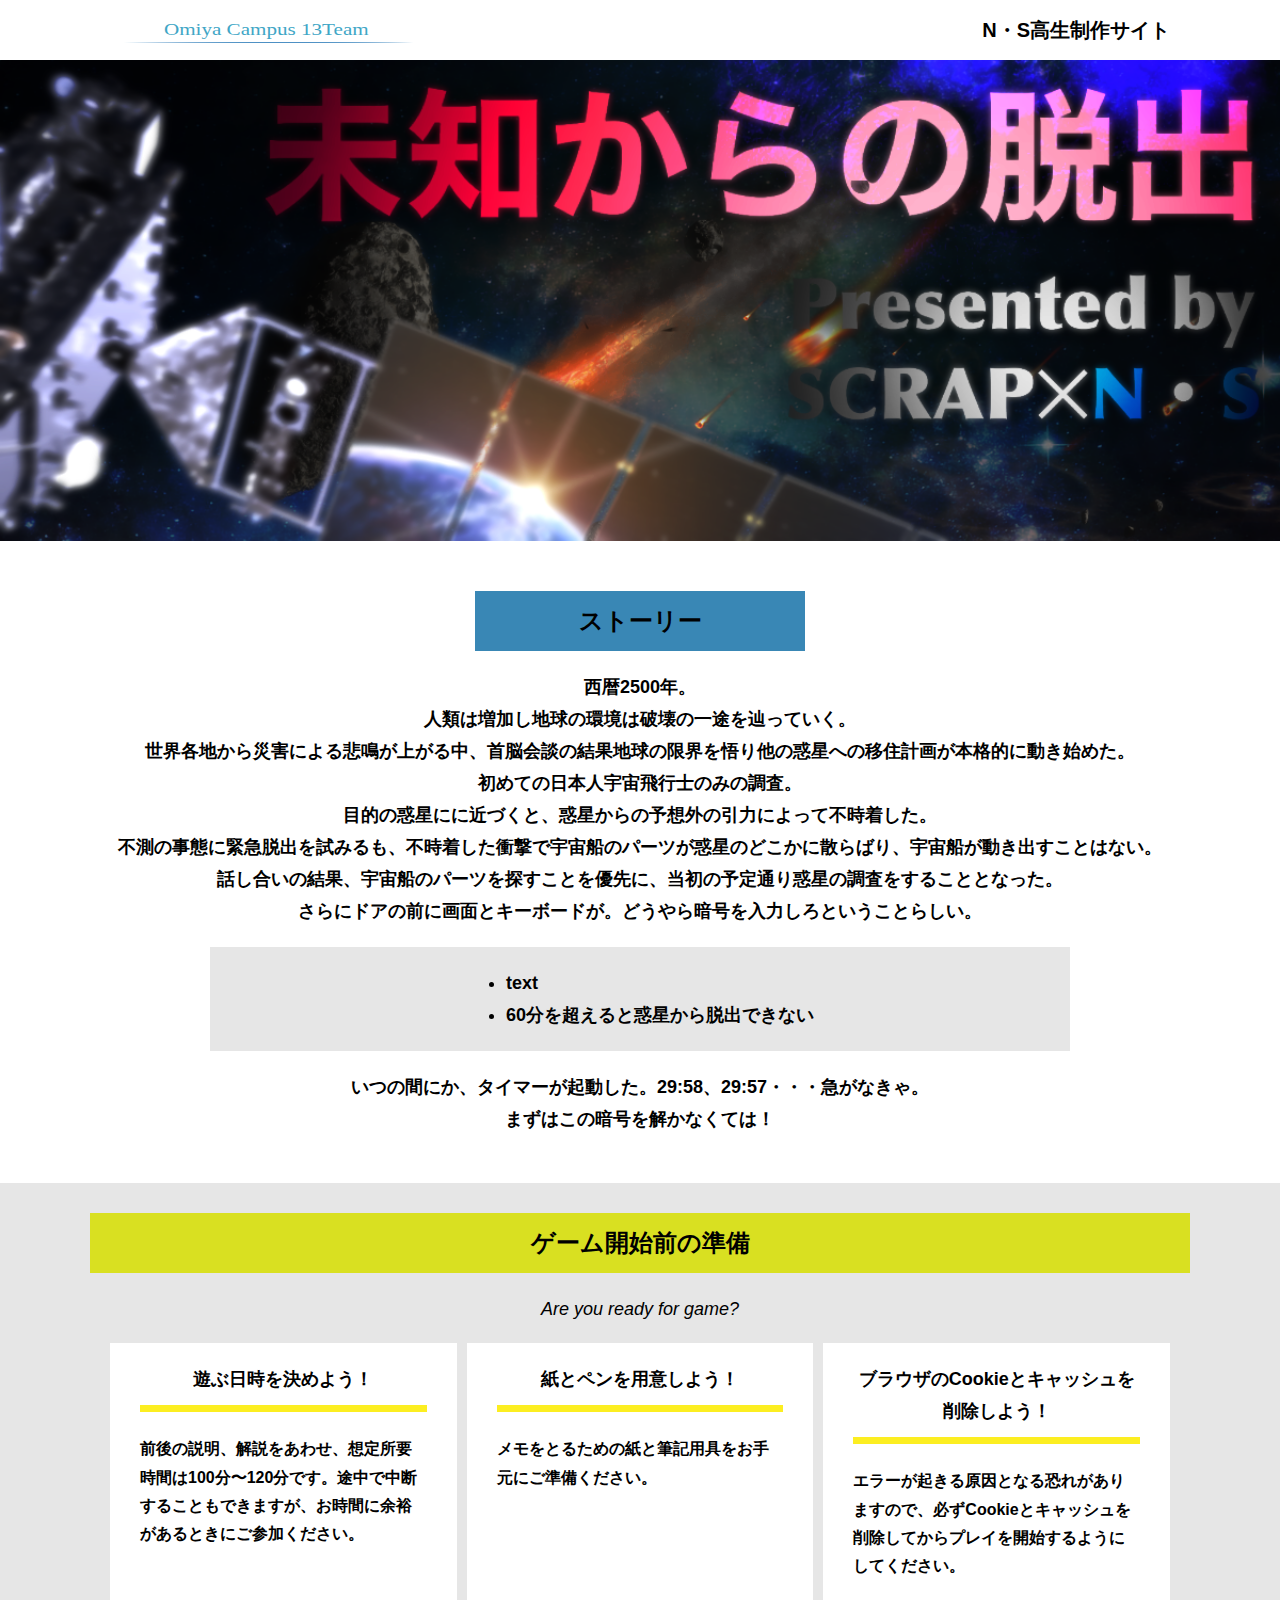
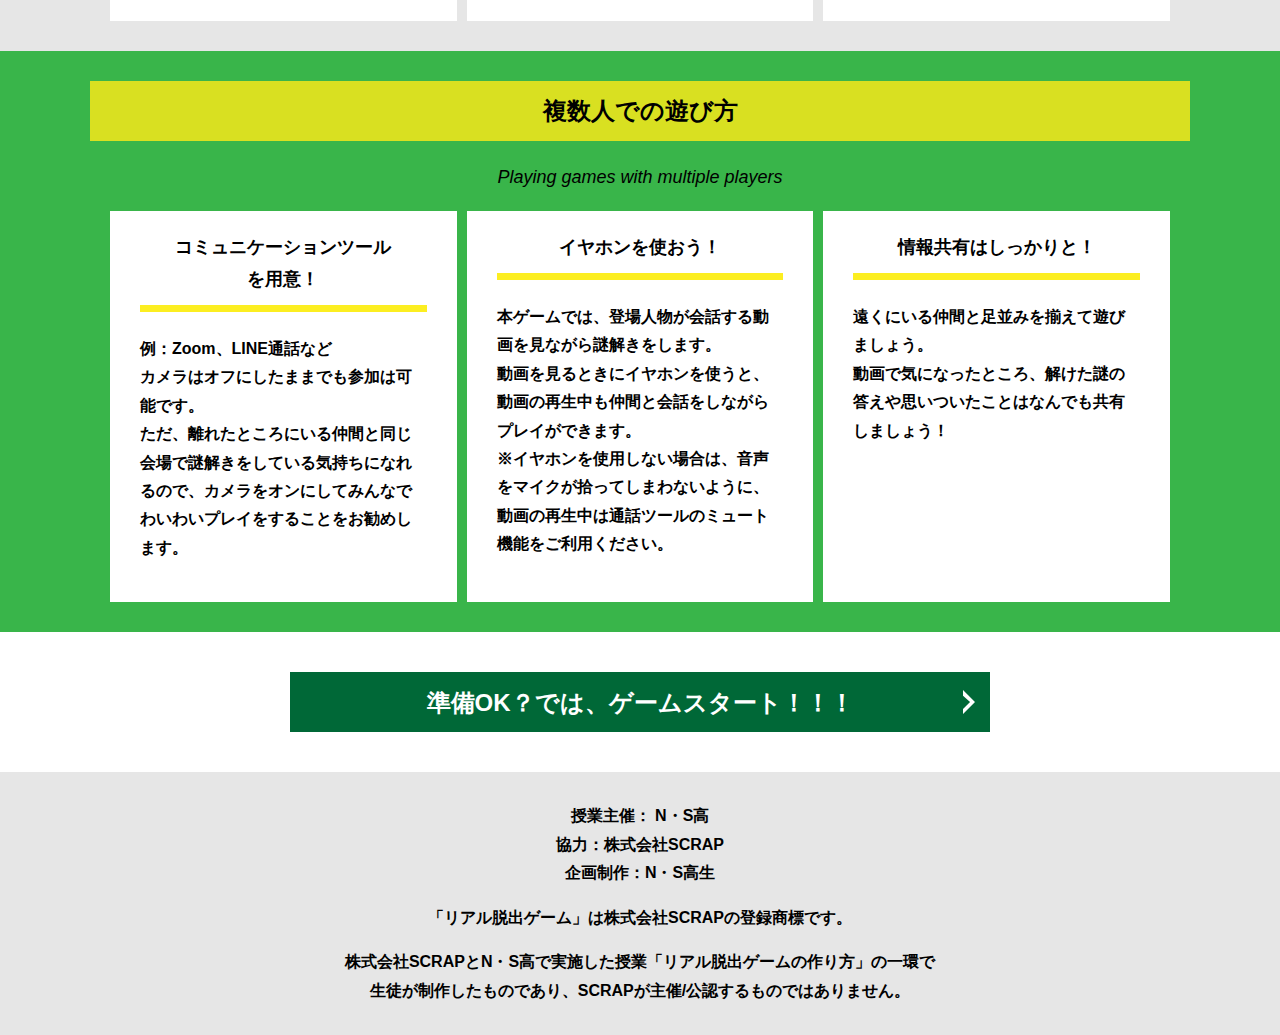
<file: index.html>
<!DOCTYPE html>
<html lang="ja">
<head>
  <meta charset="UTF-8">
  <meta http-equiv="X-UA-Compatible" content="IE=edge">
  <meta name="viewport" content="width=device-width, initial-scale=1.0">
  <title>未知からの脱出 │ Project N</title>
  <link rel="stylesheet" href="assets/css/normalize.css">
  <link rel="stylesheet" href="assets/css/style.css">
</head>
<body>
  <svg width="0" height="0" class="hidden">
    <symbol xmlns="http://www.w3.org/2000/svg" viewBox="0 0 12.47 24.94" id="arrow" class="arrow_svg">
      <title>arrow</title>
      <polygon points="0 24.94 0 19.66 7.35 12.47 0 5.92 0 0 12.47 12.47 0 24.94"/>
    </symbol>
  </svg>
  <header class="header">
    <div class="container">
      <div class="header__logo"><img src="assets/images/logo.svg" alt="チームロゴ"></div>
      <div class="header__name">N・S高生制作サイト</div>
    </div>
  </header>
  <main class="main index-page">
    <!-- タイトルエリア　ここから -->
    <h1 class="main-title"><img src="assets/images/top-image.png" alt="Presented by SCRAP×N・S高リアル脱出ゲーム制作PJ 封鎖された家庭科室からの脱出"></h1>
    <!-- タイトルエリア　ここまで -->
    <section class="section section--story">
      <div class="container">
        <h2 class="section-title section-title--keycolor section-title--story">ストーリー</h2>
        <div class="story">
          <p class="text-center">西暦2500年。<br>
            人類は増加し地球の環境は破壊の一途を辿っていく。<br>
            世界各地から災害による悲鳴が上がる中、首脳会談の結果地球の限界を悟り他の惑星への移住計画が本格的に動き始めた。<br>
            初めての日本人宇宙飛行士のみの調査。<br>
            目的の惑星にに近づくと、惑星からの予想外の引力によって不時着した。<br>
            不測の事態に緊急脱出を試みるも、不時着した衝撃で宇宙船のパーツが惑星のどこかに散らばり、宇宙船が動き出すことはない。<br>
            話し合いの結果、宇宙船のパーツを探すことを優先に、当初の予定通り惑星の調査をすることとなった。<br>
            さらにドアの前に画面とキーボードが。どうやら暗号を入力しろということらしい。</p>
          <div class="story__note__outer bg-color--gray">
            <ul class="story__note">
              <li>text</li>
              <li>60分を超えると惑星から脱出できない</li>
            </ul>
          </div>
          <p class="text-center">いつの間にか、タイマーが起動した。29:58、29:57・・・急がなきゃ。<br>
            まずはこの暗号を解かなくては！</p>
        </div>
      </div>
    </section>
    <section class="section bg-color--gray">
      <div class="container">
        <h2 class="section-title">ゲーム開始前の準備</h2>
        <p class="font-eng text-center">Are you ready for game?</p>
        <!--
          class名"row"内のclass名"column"が横並びになります。
          改行する場合は以下のように追加してください。
          <div class="row">
            <div class="column">
              ～ 内容 ～
            </div>
          </div>
        -->
        <div class="row">
          <div class="column">
            <div class="card">
              <h3 class="card__title">遊ぶ日時を決めよう！</h3>
              <p class="card__content">前後の説明、解説をあわせ、想定所要時間は100分〜120分です。途中で中断することもできますが、お時間に余裕があるときにご参加ください。</p>
            </div>
          </div>
          <div class="column">
            <div class="card">
              <h3 class="card__title">紙とペンを用意しよう！</h3>
              <p class="card__content">メモをとるための紙と筆記用具をお手元にご準備ください。</p>
            </div>
          </div>
          <div class="column">
            <div class="card">
              <h3 class="card__title">ブラウザのCookieとキャッシュを<br>削除しよう！</h3>
              <p class="card__content">エラーが起きる原因となる恐れがありますので、必ずCookieとキャッシュを削除してからプレイを開始するようにしてください。</p>
            </div>
          </div>
        </div>
      </div>
    </section>
    <section class="section bg-color--keycolor">
      <div class="container">
        <h2 class="section-title">複数人での遊び方</h2>
        <p class="font-eng text-center">Playing games with multiple players</p>
        <div class="row">
          <div class="column">
            <div class="card">
              <h3 class="card__title">コミュニケーションツール<br>を用意！</h3>
              <p class="card__content">例：Zoom、LINE通話など<br>
                カメラはオフにしたままでも参加は可能です。<br>
                ただ、離れたところにいる仲間と同じ会場で謎解きをしている気持ちになれるので、カメラをオンにしてみんなでわいわいプレイをすることをお勧めします。</p>
            </div>
          </div>
          <div class="column">
            <div class="card">
              <h3 class="card__title">イヤホンを使おう！</h3>
              <p class="card__content">本ゲームでは、登場人物が会話する動画を見ながら謎解きをします。<br>
                動画を見るときにイヤホンを使うと、動画の再生中も仲間と会話をしながらプレイができます。<br>
                ※イヤホンを使用しない場合は、音声をマイクが拾ってしまわないように、動画の再生中は通話ツールのミュート機能をご利用ください。</p>
            </div>
          </div>
          <div class="column">
            <div class="card">
              <h3 class="card__title">情報共有はしっかりと！</h3>
              <p class="card__content">遠くにいる仲間と足並みを揃えて遊びましょう。<br>
                動画で気になったところ、解けた謎の答えや思いついたことはなんでも共有しましょう！</p>
            </div>
          </div>
        </div>
      </div>
    </section>
    <section class="section">
      <div class="container">
        <a class="btn" href="main.html">準備OK？では、ゲームスタート！！！<svg class="btn__arrow"><use xlink:href="#arrow"></use></svg></a>
      </div>
    </section>
  </main>
  <footer class="footer section bg-color--gray">
    <div class="container">
      <p class="text-center">授業主催： N・S高<br>協力：株式会社SCRAP<br>企画制作：N・S高生</p>
      <p class="text-center">「リアル脱出ゲーム」は株式会社SCRAPの登録商標です。</p>
      <p class="text-center">株式会社SCRAPとN・S高で実施した授業「リアル脱出ゲームの作り方」の一環で<br>生徒が制作したものであり、SCRAPが主催/公認するものではありません。</p>
    </div>
  </footer>
</body>
</html>
</file>
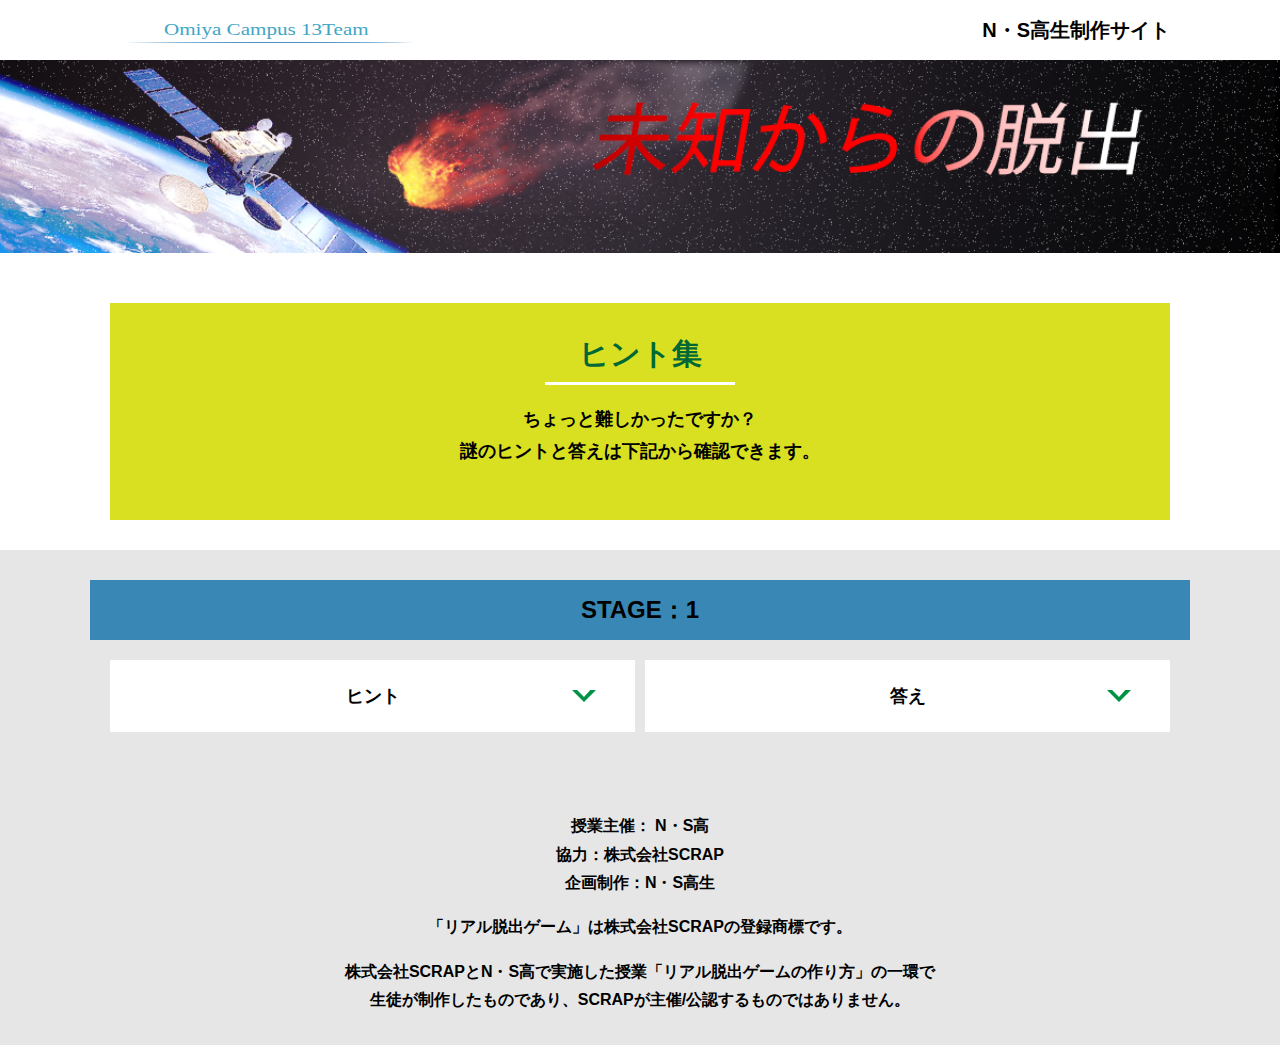
<file: hint1.html>
<!DOCTYPE html>
<html lang="ja">
<head>
  <meta charset="UTF-8">
  <meta http-equiv="X-UA-Compatible" content="IE=edge">
  <meta name="viewport" content="width=device-width, initial-scale=1.0">
  <title>ヒント │ 封鎖された家庭科室からの脱出 │ Project N</title>
  <link rel="stylesheet" href="assets/css/normalize.css">
  <link rel="stylesheet" href="assets/css/style.css">
</head>
<body>
  <svg width="0" height="0" class="hidden">
    <symbol xmlns="http://www.w3.org/2000/svg" viewBox="0 0 12.47 24.94" id="arrow" class="arrow_svg">
      <title>arrow</title>
      <polygon points="0 24.94 0 19.66 7.35 12.47 0 5.92 0 0 12.47 12.47 0 24.94"/>
    </symbol>
  </svg>
  <header class="header">
    <div class="container">
      <div class="header__logo"><img src="assets/images/logo.svg" alt="チームロゴ"></div>
      <div class="header__name">N・S高生制作サイト</div>
    </div>
  </header>
  <main class="main hint-page">
    <!-- タイトルエリア　ここから -->
    <h1 class="main-title"><img src="assets/images/main-image.png" alt="封鎖された家庭科室からの脱出"></h1>
    <!-- タイトルエリア　ここまで -->
    <section class="section">
      <div class="container">
        <div class="box bg-color--subcolor">
          <h2 class="section-title--border">ヒント集</h2>
          <p class="text-center">ちょっと難しかったですか？<br>
            謎のヒントと答えは下記から確認できます。</p>
        </div>
      </div>
    </section>
    <!-- STAGE1ヒント　ここから -->
    <section id="stage1" class="section bg-color--gray">
      <div class="container">
        <h2 class="section-title section-title--keycolor">STAGE：1</h2>
        <div class="row">
          <div class="column">
            <div class="card">
              <h3 class="card__title">ヒント<svg class="card__arrow"><use xlink:href="#arrow"></use></svg></h3>
              <p class="card__content">食虫植物</p>
            </div>
          </div>
          <div class="column">
            <div class="card">
              <h3 class="card__title">答え<svg class="card__arrow"><use xlink:href="#arrow"></use></svg></h3>
              <p class="card__content">食人植物</p>
            </div>
          </div>
        </div>
      </div>
    </section>
    <!-- STAGE1ヒント　ここまで -->
  </main>
  <footer class="footer section bg-color--gray">
    <div class="container">
        <p class="text-center">授業主催： N・S高<br>協力：株式会社SCRAP<br>企画制作：N・S高生</p>
        <p class="text-center">「リアル脱出ゲーム」は株式会社SCRAPの登録商標です。</p>
        <p class="text-center">株式会社SCRAPとN・S高で実施した授業「リアル脱出ゲームの作り方」の一環で<br>生徒が制作したものであり、SCRAPが主催/公認するものではありません。</p>
    </div>
  </footer>
  <script src="assets/js/hint.js"></script>
</body>
</html>
</file>
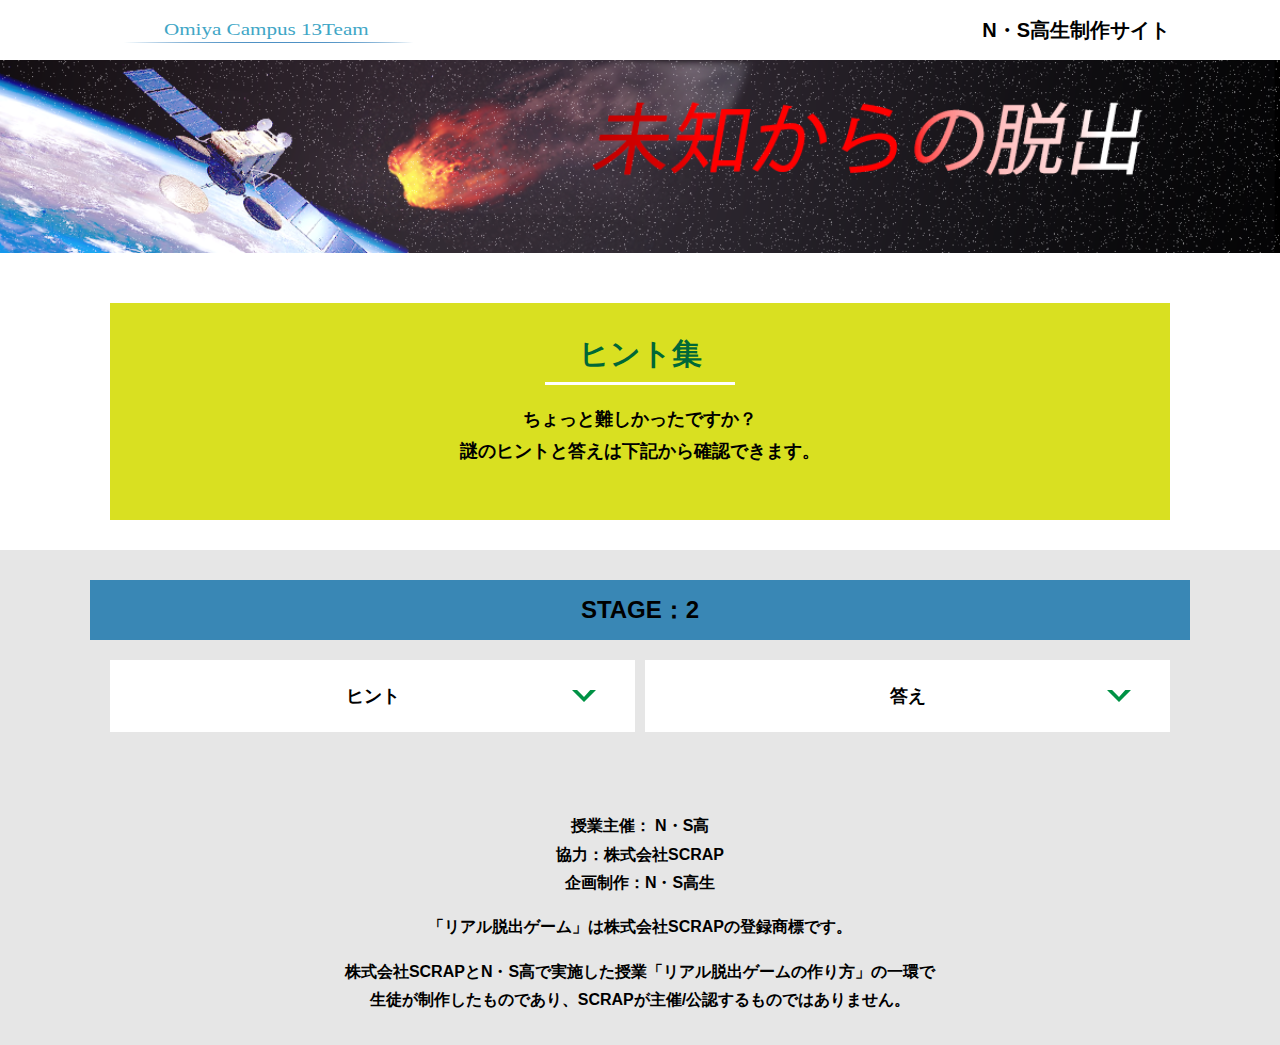
<file: hint2.html>
<!DOCTYPE html>
<html lang="ja">
<head>
  <meta charset="UTF-8">
  <meta http-equiv="X-UA-Compatible" content="IE=edge">
  <meta name="viewport" content="width=device-width, initial-scale=1.0">
  <title>ヒント │ 封鎖された家庭科室からの脱出 │ Project N</title>
  <link rel="stylesheet" href="assets/css/normalize.css">
  <link rel="stylesheet" href="assets/css/style.css">
</head>
<body>
  <svg width="0" height="0" class="hidden">
    <symbol xmlns="http://www.w3.org/2000/svg" viewBox="0 0 12.47 24.94" id="arrow" class="arrow_svg">
      <title>arrow</title>
      <polygon points="0 24.94 0 19.66 7.35 12.47 0 5.92 0 0 12.47 12.47 0 24.94"/>
    </symbol>
  </svg>
  <header class="header">
    <div class="container">
      <div class="header__logo"><img src="assets/images/logo.svg" alt="チームロゴ"></div>
      <div class="header__name">N・S高生制作サイト</div>
    </div>
  </header>
  <main class="main hint-page">
    <!-- タイトルエリア　ここから -->
    <h1 class="main-title"><img src="assets/images/main-image.png" alt="封鎖された家庭科室からの脱出"></h1>
    <!-- タイトルエリア　ここまで -->
    <section class="section">
      <div class="container">
        <div class="box bg-color--subcolor">
          <h2 class="section-title--border">ヒント集</h2>
          <p class="text-center">ちょっと難しかったですか？<br>
            謎のヒントと答えは下記から確認できます。</p>
        </div>
      </div>
    </section>
    <!-- STAGE2ヒント　ここから -->
    <section id="stage2" class="section bg-color--gray">
      <div class="container">
        <h2 class="section-title section-title--keycolor">STAGE：2</h2>
        <div class="row">
          <div class="column">
            <div class="card">
              <h3 class="card__title">ヒント<svg class="card__arrow"><use xlink:href="#arrow"></use></svg></h3>
              <p class="card__content">焼き肉（シャトーブリアン、レバー、タン、ロース）</p>
            </div>
              
 <!-- 2-2ヒント追加
            <div class="card">
              <h3 class="card__title">2-2ヒント<svg class="card__arrow"><use xlink:href="#arrow"></use></svg></h3>
              <p class="card__content">テキストテキストテキストテキストテキストテキストテキストテキストテキストテキスト</p>
            </div>
2-2ヒント追加ここまで -->

 <!-- 2-3ヒント追加
        　　 <div class="card">
              <h3 class="card__title">2-3ヒント<svg class="card__arrow"><use xlink:href="#arrow"></use></svg></h3>
              <p class="card__content">テキストテキストテキストテキストテキストテキストテキストテキストテキストテキスト</p>
            </div>
2-3ヒント追加ここまで -->
              
          </div>
          <div class="column">
            <div class="card">
              <h3 class="card__title">答え<svg class="card__arrow"><use xlink:href="#arrow"></use></svg></h3>
              <p class="card__content">アバター</p>
            </div>
              
<!-- 2-2答え追加
            <div class="card">
              <h3 class="card__title">2-2答え<svg class="card__arrow"><use xlink:href="#arrow"></use></svg></h3>
              <p class="card__content">ううう</p>
            </div>
2-2答え追加ここまで -->
              
<!-- 2-3答え追加          
            <div class="card">
              <h3 class="card__title">2-3答え<svg class="card__arrow"><use xlink:href="#arrow"></use></svg></h3>
              <p class="card__content">ううう</p>
            </div>
2-3答え追加ここまで -->
              
          </div>
        </div>
      </div>
    </section>
    <!-- STAGE2ヒント　ここまで -->
  </main>
  <footer class="footer section bg-color--gray">
    <div class="container">
        <p class="text-center">授業主催： N・S高<br>協力：株式会社SCRAP<br>企画制作：N・S高生</p>
        <p class="text-center">「リアル脱出ゲーム」は株式会社SCRAPの登録商標です。</p>
        <p class="text-center">株式会社SCRAPとN・S高で実施した授業「リアル脱出ゲームの作り方」の一環で<br>生徒が制作したものであり、SCRAPが主催/公認するものではありません。</p>
    </div>
  </footer>
  <script src="assets/js/hint.js"></script>
</body>
</html>
</file>
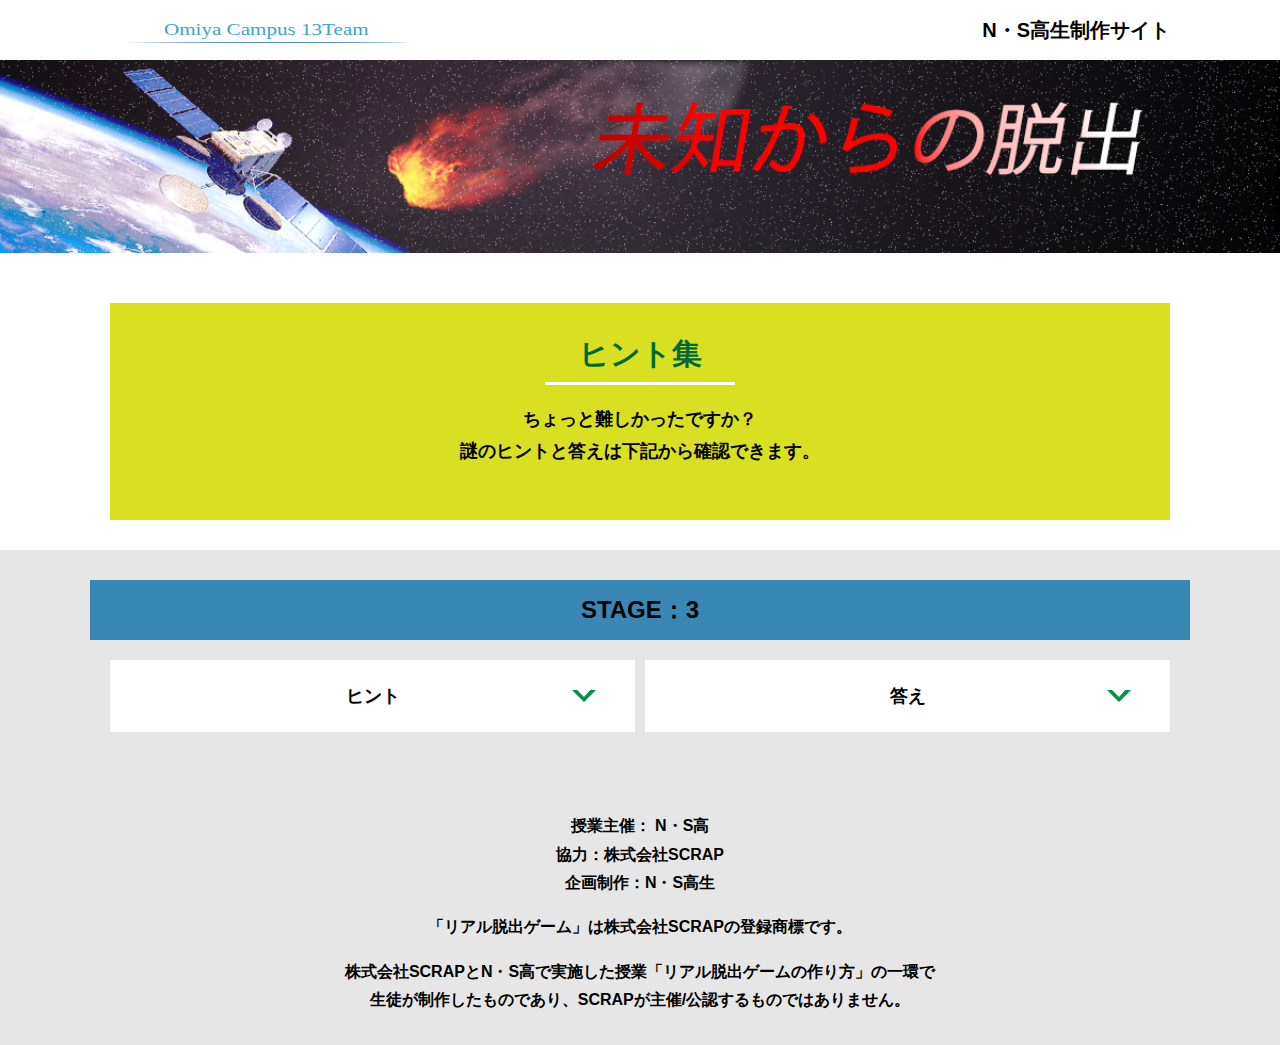
<file: hint3.html>
<!DOCTYPE html>
<html lang="ja">
<head>
  <meta charset="UTF-8">
  <meta http-equiv="X-UA-Compatible" content="IE=edge">
  <meta name="viewport" content="width=device-width, initial-scale=1.0">
  <title>ヒント │ 封鎖された家庭科室からの脱出 │ Project N</title>
  <link rel="stylesheet" href="assets/css/normalize.css">
  <link rel="stylesheet" href="assets/css/style.css">
</head>
<body>
  <svg width="0" height="0" class="hidden">
    <symbol xmlns="http://www.w3.org/2000/svg" viewBox="0 0 12.47 24.94" id="arrow" class="arrow_svg">
      <title>arrow</title>
      <polygon points="0 24.94 0 19.66 7.35 12.47 0 5.92 0 0 12.47 12.47 0 24.94"/>
    </symbol>
  </svg>
  <header class="header">
    <div class="container">
      <div class="header__logo"><img src="assets/images/logo.svg" alt="チームロゴ"></div>
      <div class="header__name">N・S高生制作サイト</div>
    </div>
  </header>
  <main class="main hint-page">
    <!-- タイトルエリア　ここから -->
    <h1 class="main-title"><img src="assets/images/main-image.png" alt="封鎖された家庭科室からの脱出"></h1>
    <!-- タイトルエリア　ここまで -->
    <section class="section">
      <div class="container">
        <div class="box bg-color--subcolor">
          <h2 class="section-title--border">ヒント集</h2>
          <p class="text-center">ちょっと難しかったですか？<br>
            謎のヒントと答えは下記から確認できます。</p>
        </div>
      </div>
    </section>
    <!-- STAGE3ヒント　ここから -->
    <section id="stage3" class="section bg-color--gray">
      <div class="container">
        <h2 class="section-title section-title--keycolor">STAGE：3</h2>
        <div class="row">
          <div class="column">
            <div class="card">
              <h3 class="card__title">ヒント<svg class="card__arrow"><use xlink:href="#arrow"></use></svg></h3>
              <p class="card__content">テキストテキストテキストテキストテキスト</p>
            </div>
              
 <!-- 3-2ヒント追加
            <div class="card">
              <h3 class="card__title">3-2ヒント<svg class="card__arrow"><use xlink:href="#arrow"></use></svg></h3>
              <p class="card__content">テキストテキストテキストテキストテキストテキストテキストテキストテキストテキスト</p>
            </div>
3-2ヒント追加ここまで -->

 <!-- 3-3ヒント追加
        　　 <div class="card">
              <h3 class="card__title">3-3ヒント<svg class="card__arrow"><use xlink:href="#arrow"></use></svg></h3>
              <p class="card__content">テキストテキストテキストテキストテキストテキストテキストテキストテキストテキスト</p>
            </div>
3-3ヒント追加ここまで -->
              
          </div>
          <div class="column">
            <div class="card">
              <h3 class="card__title">答え<svg class="card__arrow"><use xlink:href="#arrow"></use></svg></h3>
              <p class="card__content">えええ</p>
            </div>

 <!-- 3-2答え追加
            <div class="card">
              <h3 class="card__title">3-2答え<svg class="card__arrow"><use xlink:href="#arrow"></use></svg></h3>
              <p class="card__content">ううう</p>
            </div>
3-2答え追加ここまで -->
              
<!-- 3-3答え追加          
            <div class="card">
              <h3 class="card__title">2-3答え<svg class="card__arrow"><use xlink:href="#arrow"></use></svg></h3>
              <p class="card__content">ううう</p>
            </div>
3-3答え追加ここまで -->
              
          </div>
        </div>
      </div>
    </section>
    <!-- STAGE3ヒント　ここまで -->
  </main>
  <footer class="footer section bg-color--gray">
    <div class="container">
        <p class="text-center">授業主催： N・S高<br>協力：株式会社SCRAP<br>企画制作：N・S高生</p>
        <p class="text-center">「リアル脱出ゲーム」は株式会社SCRAPの登録商標です。</p>
        <p class="text-center">株式会社SCRAPとN・S高で実施した授業「リアル脱出ゲームの作り方」の一環で<br>生徒が制作したものであり、SCRAPが主催/公認するものではありません。</p>
    </div>
  </footer>
  <script src="assets/js/hint.js"></script>
</body>
</html>
</file>
<file: assets/css/style.css>
@charset "UTF-8";
/****************************
 * 共通CSSのテンプレートです。
*****************************/
*,
*::before,
*::after {
  -webkit-box-sizing: border-box;
          box-sizing: border-box;
}

html {
  font-size: 18px;
  -webkit-box-sizing: border-box;
          box-sizing: border-box;
}

body {
  overflow-x: hidden;
  font-family: "游ゴシック体", "Yu Gothic", YuGothic, "ヒラギノ角ゴ Pro", "Hiragino Kaku Gothic Pro", "メイリオ", "Meiryo", sans-serif;
  font-size: 18px;
  line-height: 1.77778;
  font-weight: bold;
  text-decoration: none;
  border: none;
  list-style: none;
  color: #000;
  margin: 0;
}

img {
  width: 100%;
}

figure {
  margin: 0;
}

figcaption {
  margin-top: 30px;
  font-size: 14px;
}

@media screen and (max-width: 767px) {
  figcaption {
    font-size: 13px;
  }
}

input[type=text] {
  font-size: 18px;
  border: none;
  padding: 25px 35px;
  display: block;
  margin: 0 auto;
  max-width: 580px;
  width: 100%;
}

::-webkit-input-placeholder {
  color: #999;
}

:-ms-input-placeholder {
  color: #999;
}

::-ms-input-placeholder {
  color: #999;
}

::placeholder {
  color: #999;
}

button {
  cursor: pointer;
  display: block;
  border: none;
  margin: 0 auto;
  background-color: #006837;
  color: #fff;
  width: 287px;
  height: 55px;
}

/*******************
* Layout
*******************/
.section {
  padding-top: 30px;
  padding-bottom: 30px;
}

.section--clear {
  /* ステージクリア画面 */
  position: fixed;
  display: none;
  /* 読み込み時に一瞬表示されるのを防ぐ */
  -webkit-box-pack: center;
      -ms-flex-pack: center;
          justify-content: center;
  -webkit-box-align: center;
      -ms-flex-align: center;
          align-items: center;
  top: 0;
  bottom: 0;
  left: 0;
  right: 0;
  z-index: 200;
}

.section--clear.isClear {
  display: -webkit-box;
  display: -ms-flexbox;
  display: flex;
}

.container {
  width: 1100px;
  padding-left: 20px;
  padding-right: 20px;
  margin: 0 auto;
}

@media screen and (max-width: 1100px) {
  .container {
    width: calc(100% - 40px);
  }
}

.row {
  display: -webkit-box;
  display: -ms-flexbox;
  display: flex;
  -ms-flex-line-pack: stretch;
      align-content: stretch;
  gap: 10px;
}

.row + .row {
  margin-top: 20px;
}

.column {
  width: 100%;
}

.card {
  background-color: #fff;
  margin-bottom: 20px;
  height: 100%;
}

.card__title {
  font-size: 18px;
  text-align: center;
  margin: 0;
  padding: 20px 30px;
  position: relative;
  cursor: pointer;
}

.card__content {
  -webkit-transition: all 0.3s;
  transition: all 0.3s;
  font-size: 16px;
  padding: 20px 30px;
  margin: 0;
  position: relative;
}

.card__content::before {
  display: block;
  content: '';
  width: calc(100% - 60px);
  height: 7px;
  background-color: #fcee21;
  position: absolute;
  top: -10px;
  left: 30px;
}

.hint-page .card {
  height: auto;
}

.hint-page .card__content {
  display: none;
  text-align: center;
}

.hint-page .card__arrow {
  position: absolute;
  top: calc(50% - 12px);
  right: 45px;
  -webkit-transform: rotate(90deg);
          transform: rotate(90deg);
  -webkit-transition: all 0.3s;
  transition: all 0.3s;
  fill: #009245;
  width: 12px;
  height: 24px;
}

.hint-page .card.is-open .card__content {
  display: block;
}

.hint-page .card.is-open .card__arrow {
  -webkit-transform: rotate(-90deg);
          transform: rotate(-90deg);
}

.box {
  padding: 35px 30px;
}

.youtube {
  position: relative;
  width: 100%;
  padding-top: 56.25%;
}

.youtube iframe {
  position: absolute;
  top: 0;
  left: 0;
  width: 100%;
  height: 100%;
}

.youtube__container {
  max-width: 800px;
  margin: 0 auto;
}

/*********************
* Color
*********************/
.bg-color--keycolor {
  background-color: #39b54a;
}

.bg-color--subcolor {
  background-color: #d9e021;
}

.bg-color--gray {
  background-color: #e6e6e6;
}

/*********************
* title
**********************/
.main-title {
  margin: 0;
}

.sub-title {
  text-align: center;
  font-size: 18px;
  line-height: 1.66667;
}

.sub-title__bg {
  background-color: #fcee21;
  padding-left: 1rem;
  padding-right: 1rem;
}

.section-title {
  font-size: 24px;
  line-height: 1.75;
  text-align: center;
  padding: 9px 20px;
  background-color: #d9e021;
  margin: 0 -20px 20px -20px;
}

.section-title__stage {
  display: inline-block;
  margin-right: 2rem;
}

.section-title--keycolorlight {
  background-color: #8cc63f;
}

.section-title--keycolorlight .section-title__stage {
  color: #fff;
}

.section-title--keycolor {
  background-color: #3987b5;
}

.section-title--story {
  width: 330px;
  margin: 0 auto 20px;
}

.section-title--border {
  position: relative;
  font-size: 30px;
  text-align: center;
  line-height: 1.06667;
  margin: 0;
  padding-bottom: 15px;
  color: #006837;
}

.section-title--border::after {
  position: absolute;
  bottom: 0;
  left: calc(50% - 95px);
  display: block;
  content: '';
  background-color: #fff;
  height: 2.6px;
  width: 190px;
}

/******************
* text
******************/
.font-eng {
  font-style: italic;
  font-weight: normal;
}

/*************************
* Button
*************************/
.btn {
  display: block;
  text-decoration: none;
  cursor: pointer;
  background-color: #006837;
  color: #fff;
  font-size: 24px;
  line-height: 1.54167;
  text-align: center;
  padding: 11.5px;
  width: calc(100% - 40px);
  max-width: 700px;
  margin: 10px auto;
  position: relative;
}

.btn:hover {
  opacity: 0.7;
}

.btn__arrow {
  position: absolute;
  top: calc(50% - 12px);
  right: 15px;
  fill: #fff;
  width: 12px;
  height: 24px;
}

/****************
* header
*****************/
.header {
  background-color: #fff;
  height: 60px;
}

.header .container {
  display: -webkit-box;
  display: -ms-flexbox;
  display: flex;
  -webkit-box-pack: justify;
      -ms-flex-pack: justify;
          justify-content: space-between;
  -webkit-box-align: center;
      -ms-flex-align: center;
          align-items: center;
  height: 100%;
}

.header__logo {
  width: 330px;
  height: 42px;
}

.header__name {
  font-size: 20px;
  line-height: 1.1;
}

.footer {
  font-size: 16px;
}

.footer p:first-child {
  margin-top: 0;
}

.footer p:last-child {
  margin-bottom: 0;
}

/********************
* main
********************/
.story__note {
  margin: 0;
}

.story__note__outer {
  width: 860px;
  display: -webkit-box;
  display: -ms-flexbox;
  display: flex;
  padding: 20px;
  margin: 20px auto;
  -webkit-box-pack: center;
      -ms-flex-pack: center;
          justify-content: center;
}

@media screen and (max-width: 940px) {
  .story__note__outer {
    width: 100%;
  }
}

.stage-column__container + .stage-column__container {
  border-top: 2px solid #fff;
}

.answer {
  font-size: 18px;
  margin-bottom: 20px;
  line-height: 80px;
  word-spacing: 20px;
}

.err-message {
  color: #c1272d;
  font-size: 18px;
  text-align: center;
}

.link-hint {
  text-align: center;
  display: block;
  margin-top: 20px;
}

.clear-message {
  background-color: #d9e021;
  padding: 30px 30px 60px;
  position: relative;
}

.clear-message__title {
  position: relative;
  display: block;
  text-align: center;
  color: #006837;
  font-size: 30px;
  padding-bottom: 10px;
  margin-bottom: 35px;
}

.clear-message__title::after {
  content: '';
  position: absolute;
  display: block;
  width: 183px;
  height: 2px;
  background-color: #fff;
  bottom: 0;
  left: calc(50% - (183px/2));
}

.clear-message__content {
  text-align: center;
}

.clear-message__btn {
  position: absolute;
  bottom: -30px;
  left: calc(50% - 144px);
  width: 288px;
  margin: 0;
}

/********************
* Utility
********************/
.text-center {
  text-align: center;
}

.text-left {
  text-align: left;
}

.text-right {
  text-align: right;
}

.hidden {
  display: none;
}
/*# sourceMappingURL=style.css.map */
</file>
